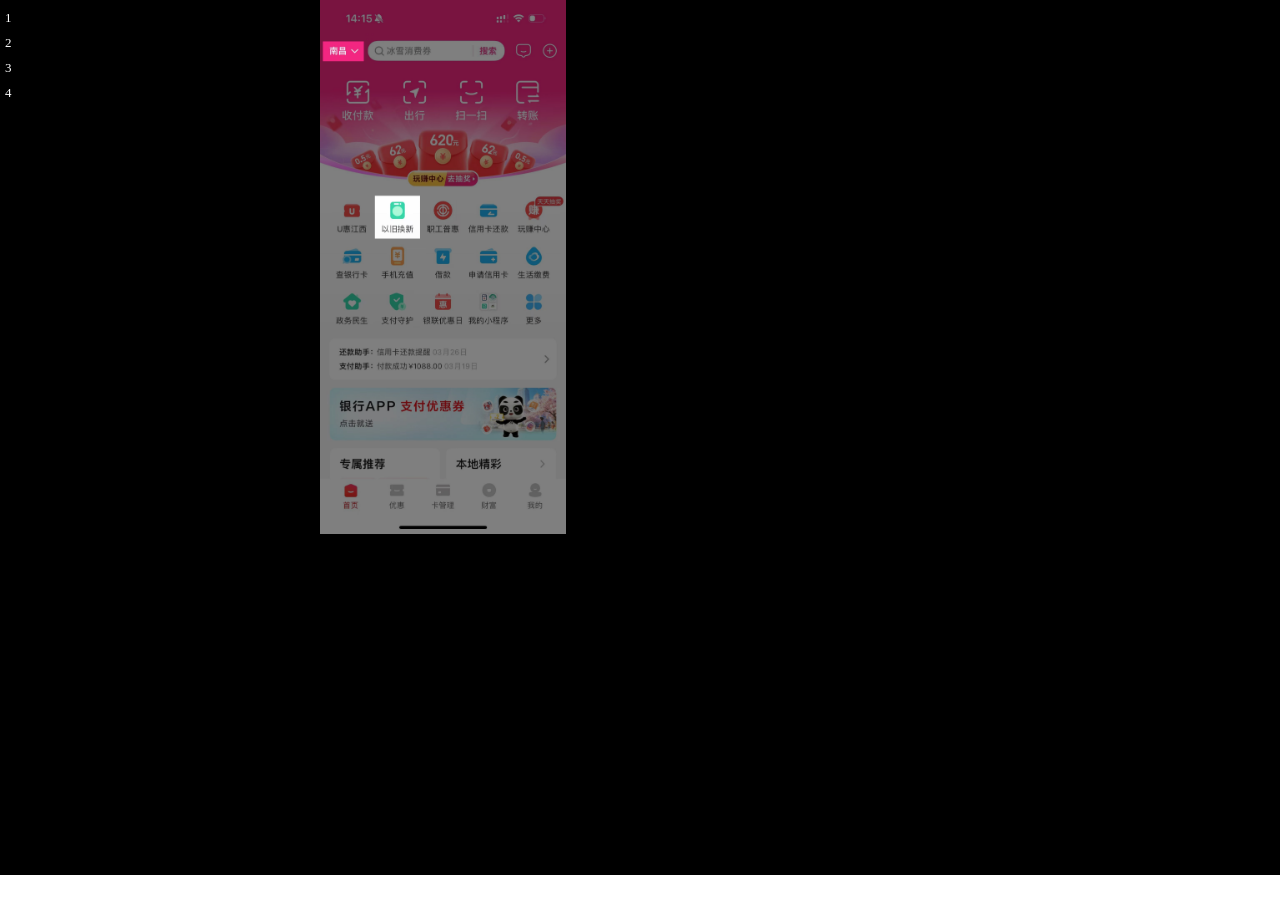
<file: 新建 PPTX 演示文稿.files/frame.htm>
<html xmlns:v="urn:schemas-microsoft-com:vml" xmlns:o="urn:schemas-microsoft-com:office:office" xmlns:p="urn:schemas-microsoft-com:office:powerpoint" xmlns:oa="urn:schemas-microsoft-com:office:activation" xmlns="http://www.w3.org/TR/REC-html40">
 <head>
  <meta http-equiv=Content-Type content="text/html; charset=utf-8">
  <meta name=ProgId content=PowerPoint.Slide>
  <meta name=Generator content="WPS Office WPP">
  <link id=Main-File rel=Main-File href="../新建 PPTX 演示文稿.html">
  <link rel=Preview href=preview.wmf>
  <meta rel=Robots content=NoIndex>
  <title>Todo</title>
  <![if !ppt]>
   <script src=script.js> </script>
   <script>
<!-- 
 var gNavLoaded = gOtlNavLoaded = gOtlLoaded = false;
 function Load()
 {
 	str = unescape(document.location.hash), idx = str.indexOf('#')
 	if (idx >= 0) str = str.substr(1);
 	if (str) PPTSld.location.replace(escape(str));
 }
 -->   </script>
  <![endif]>
 </head>
 <frameset rows="*,25" border="0">
  <frameset cols="25%,*" id="PPTHorizAdjust" frameborder="1" framespacing="1" onload="Load()">
   <frame src="outline.htm" title="大纲" name="PPTOtl"/>
   <frame src="slide0001.htm" title="幻灯片" name="PPTSld"/>
  </frameset>
  <frameset cols="25%,*" framespacing="1">
   <frame src="outline.htm" title="大纲导航栏" name="PPTOtlNav" scrolling="no" noresize="noresize"/>
   <frame src="outline.htm" title="幻灯片导航栏" name="PPTNav" scrolling="no" noresize="noresize"/>
  </frameset>
 </frameset>
</html>
</file>
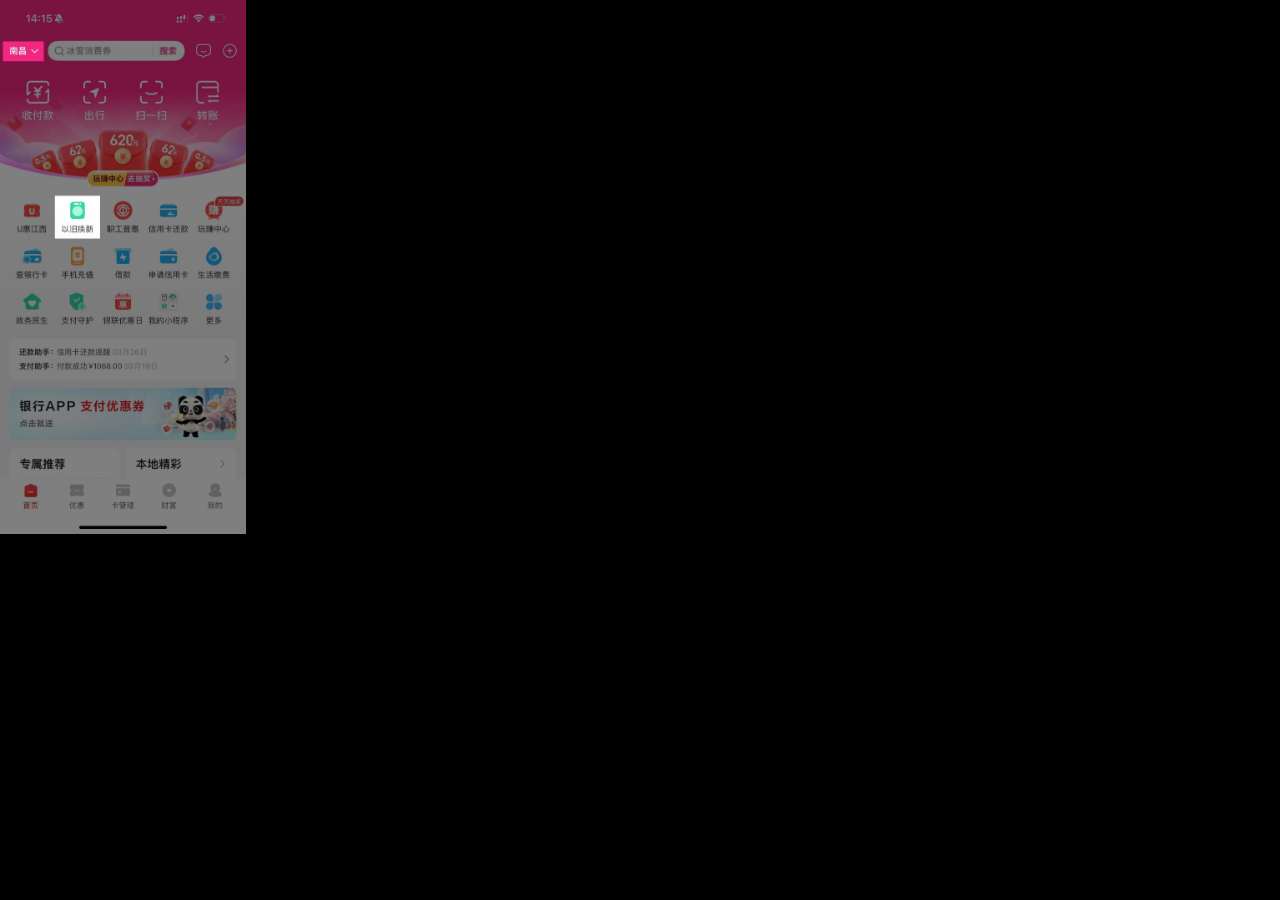
<file: 新建 PPTX 演示文稿.files/fullscreen.htm>
<html xmlns:v="urn:schemas-microsoft-com:vml" xmlns:o="urn:schemas-microsoft-com:office:office" xmlns:p="urn:schemas-microsoft-com:office:powerpoint" xmlns:oa="urn:schemas-microsoft-com:office:activation" xmlns="http://www.w3.org/TR/REC-html40">
 <head>
  <meta http-equiv=Content-Type content="text/html; charset=utf-8">
  <meta name=ProgId content=PowerPoint.Slide>
  <meta name=Generator content="WPS Office WPP">
  <link id=Main-File rel=Main-File href="../新建 PPTX 演示文稿.html">
  <link rel=Preview href=preview.wmf>
  <meta rel=Robots content=NoIndex>
  <script src=script.js> </script>
  <script>
<!-- 
 var SCREEN_MODE   = "FullScreen";
 
 function Load() {
 	str=unescape(document.location.hash),idx=str.indexOf('#')
 	if(idx>=0) str=str.substr(1);
 	if(!str) str = "slide0001.htm";
 	
 	PPTSld.location.replace(MHTMLPrefix+escape(str));	
 }
 
 function Unload() {
 	if ( document.body.PPTSldFrameset != null )
 		document.body.PPTSldFrameset.frames[1].document.body.resume();
 }
 -->  </script>
 </head>
 <frameset rows="*" frameborder="0" onload="Load()" onunload="Unload()">
  <frame name="PPTSld"/>
 </frameset>
</html>
</file>
